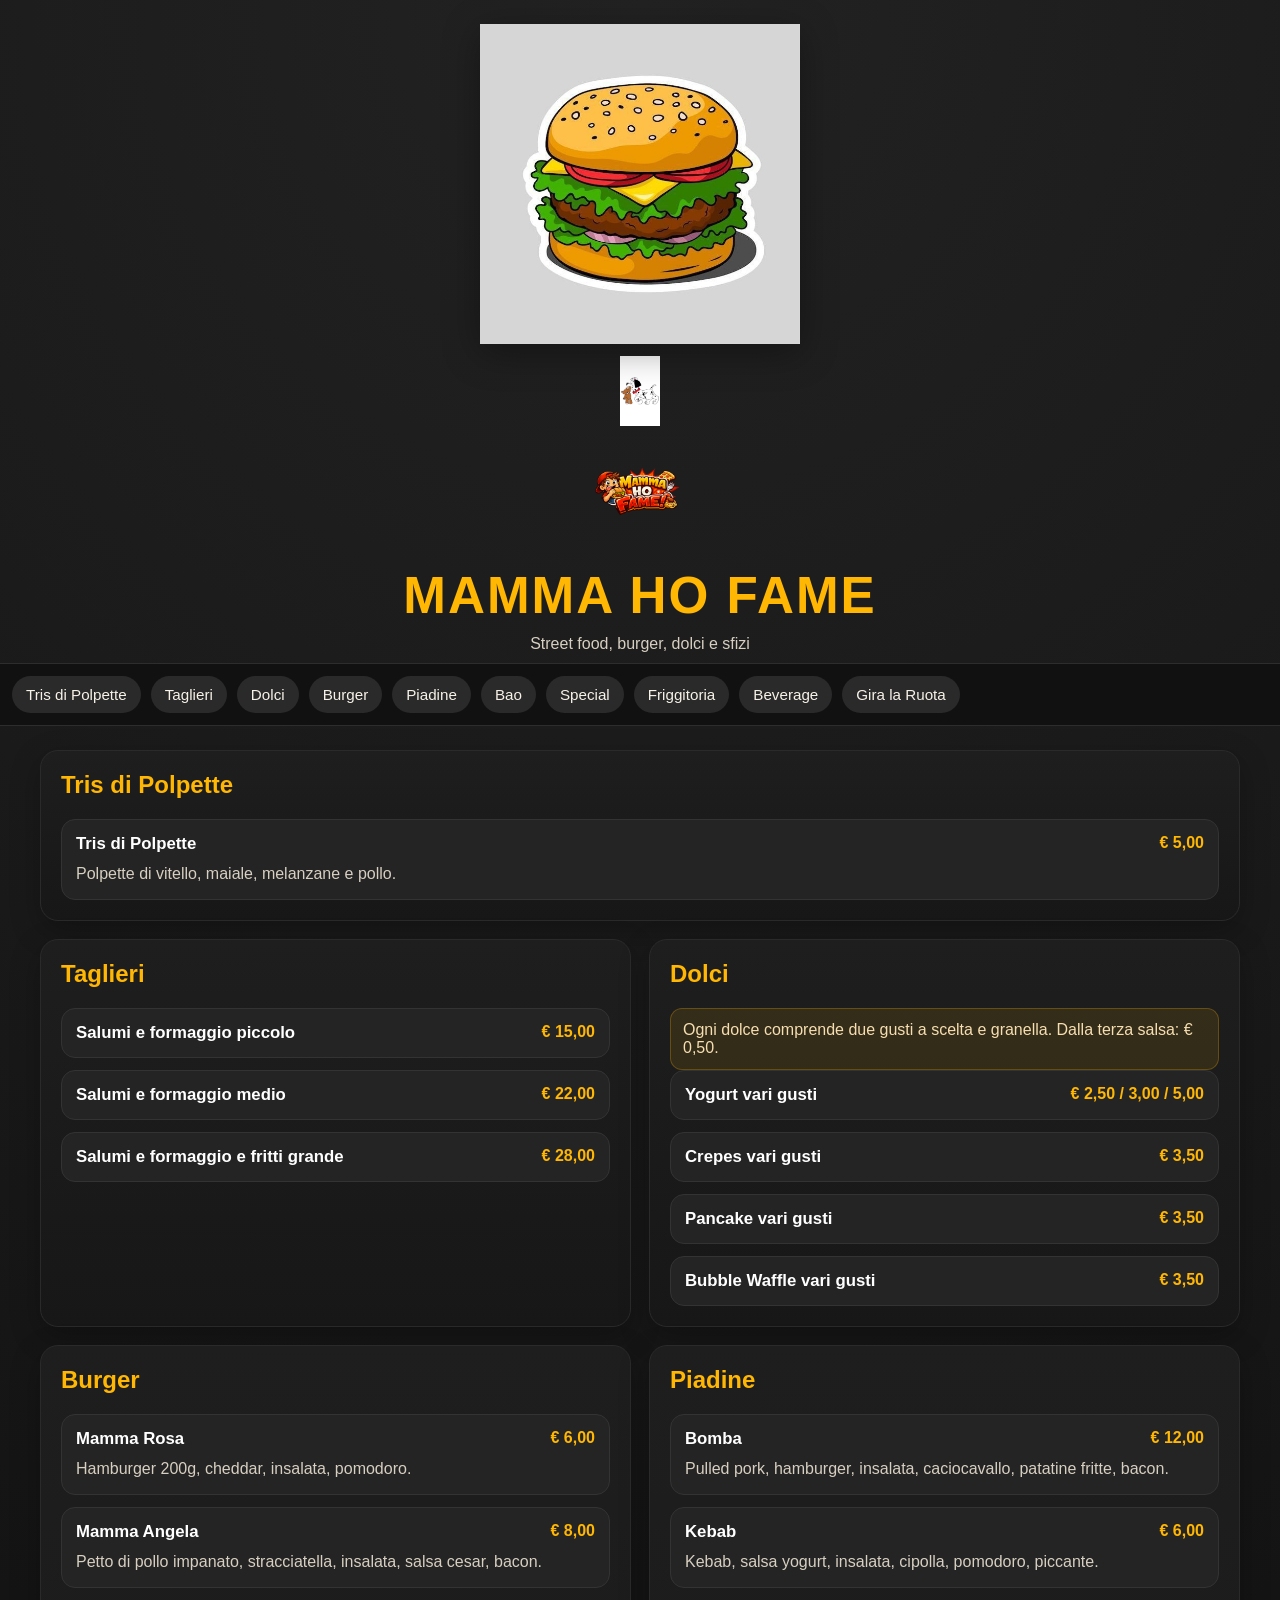
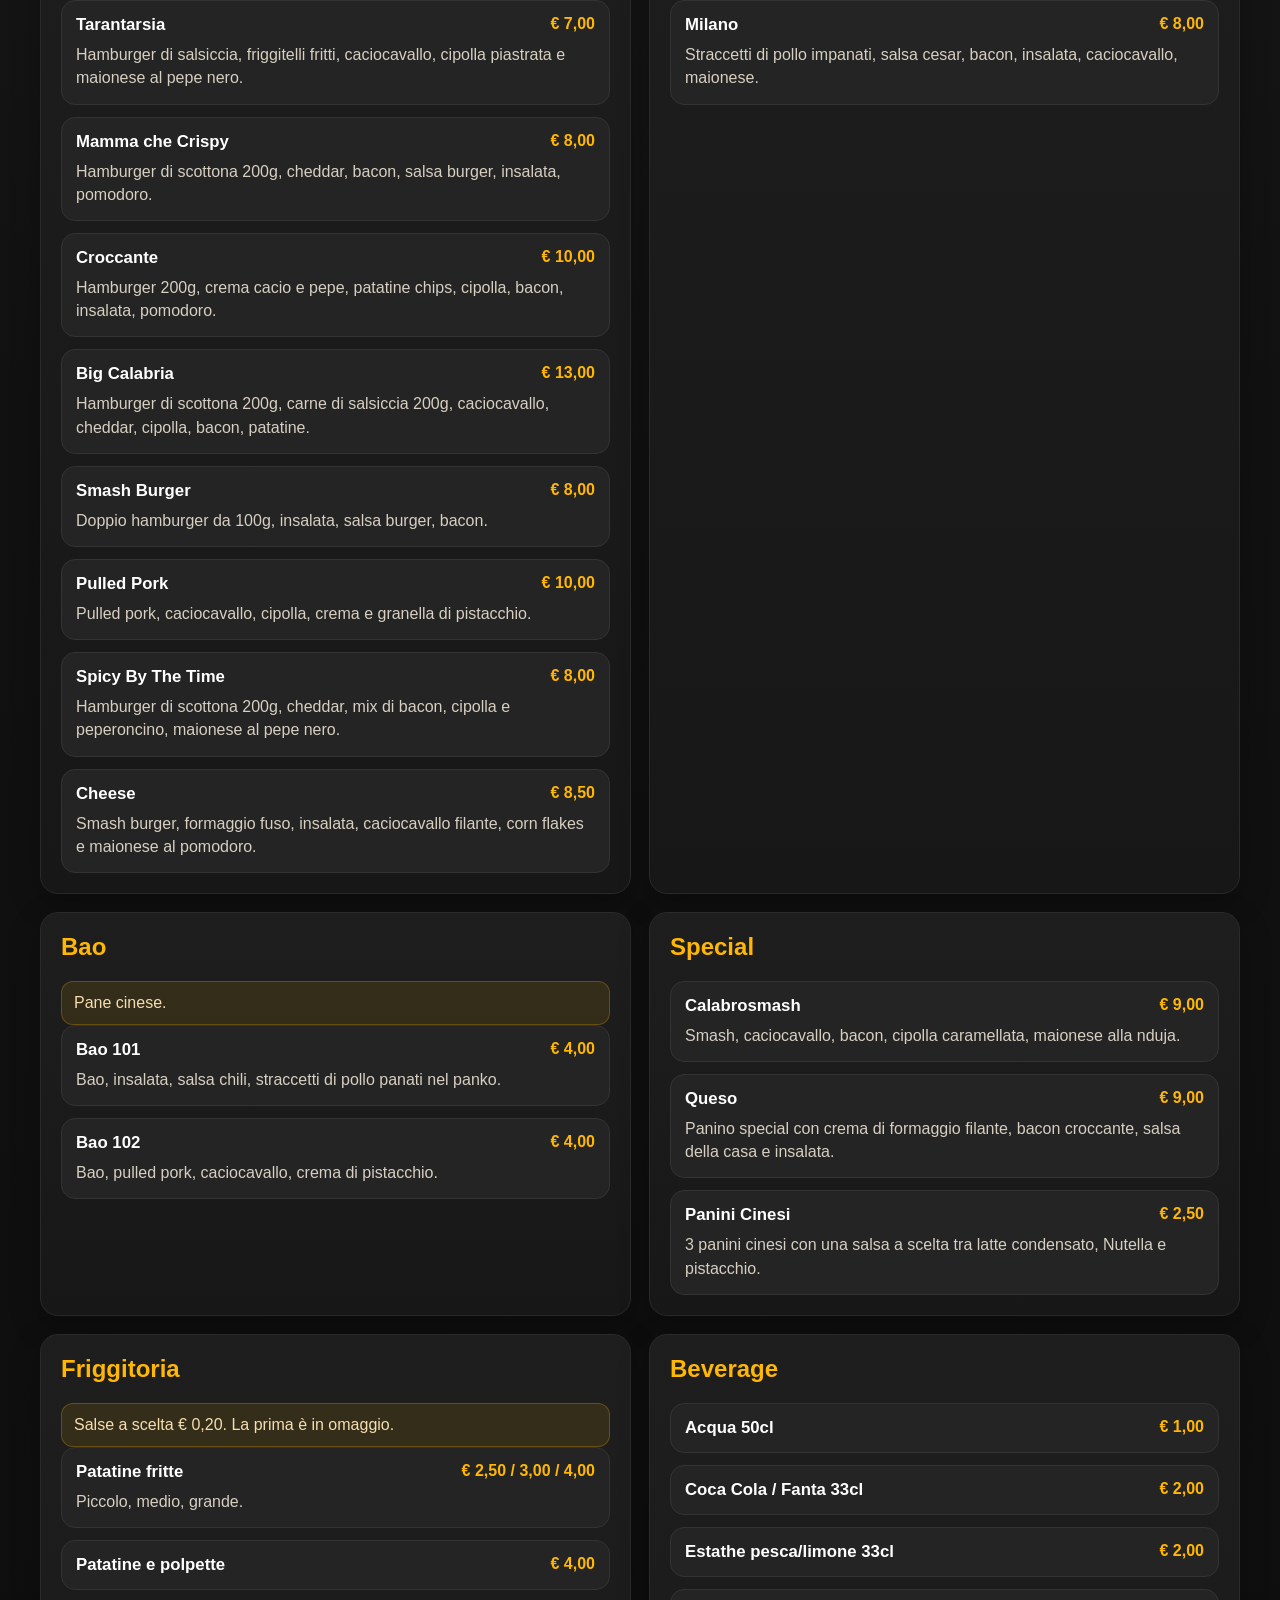
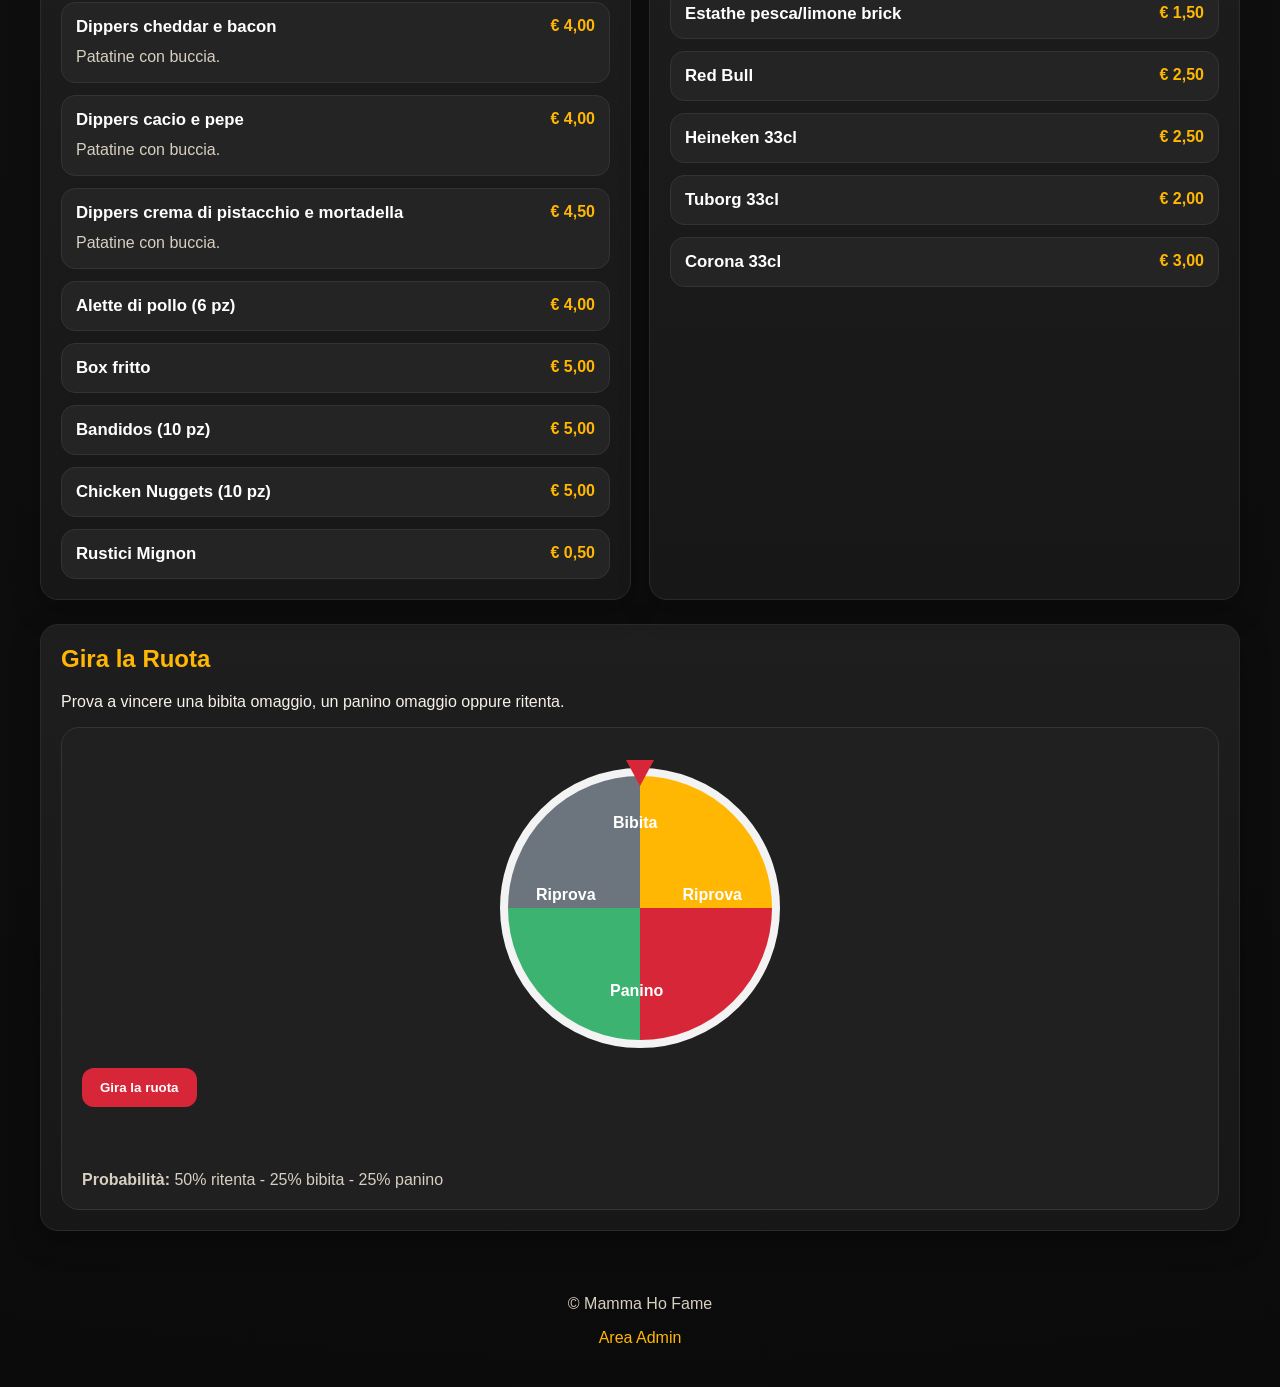
<file: index.html>
<!DOCTYPE html>
<html lang="it">
<head>
  <meta charset="UTF-8" />
  <meta name="viewport" content="width=device-width, initial-scale=1.0" />
  <title>Mamma Ho Fame</title>
  <link rel="stylesheet" href="style.css" />
</head>
<body>
  <header class="hero">
    <div class="hero-top">
      <img src="assets/panino-header.png" alt="Panino Mamma Ho Fame" class="hero-burger" />
    </div>

    <div class="brand-wrap">
      <img src="assets/pongo.png" alt="Pongo" class="pongo-img" />
      <img src="assets/logo.png" alt="Logo Mamma Ho Fame" class="logo-img" />
      <h1>MAMMA HO FAME</h1>
      <p class="subtitle">Street food, burger, dolci e sfizi</p>
    </div>
  </header>

  <nav class="top-nav">
    <a href="#tris">Tris di Polpette</a>
    <a href="#taglieri">Taglieri</a>
    <a href="#dolci">Dolci</a>
    <a href="#burger">Burger</a>
    <a href="#piadine">Piadine</a>
    <a href="#bao">Bao</a>
    <a href="#special">Special</a>
    <a href="#friggitoria">Friggitoria</a>
    <a href="#beverage">Beverage</a>
    <a href="#game">Gira la Ruota</a>
  </nav>

  <main id="menu-container"></main>

  <section id="game" class="menu-section game-section">
    <h2>Gira la Ruota</h2>
    <p>Prova a vincere una bibita omaggio, un panino omaggio oppure ritenta.</p>

    <div class="wheel-card">
      <div class="wheel-area">
        <div class="pointer"></div>
        <div class="wheel" id="wheel">
          <div class="wheel-label label-1">Bibita</div>
          <div class="wheel-label label-2">Riprova</div>
          <div class="wheel-label label-3">Panino</div>
          <div class="wheel-label label-4">Riprova</div>
        </div>
      </div>

      <button id="spinBtn" class="spin-btn">Gira la ruota</button>
      <p id="gameResult" class="game-result"></p>
      <div class="prob-box">
        <strong>Probabilità:</strong>
        <span>50% ritenta - 25% bibita - 25% panino</span>
      </div>
    </div>
  </section>

  <footer class="footer">
    <p>&copy; Mamma Ho Fame</p>
    <a href="admin.html">Area Admin</a>
  </footer>

  <script src="data.js"></script>
  <script src="script.js"></script>
</body>
</html>
</file>
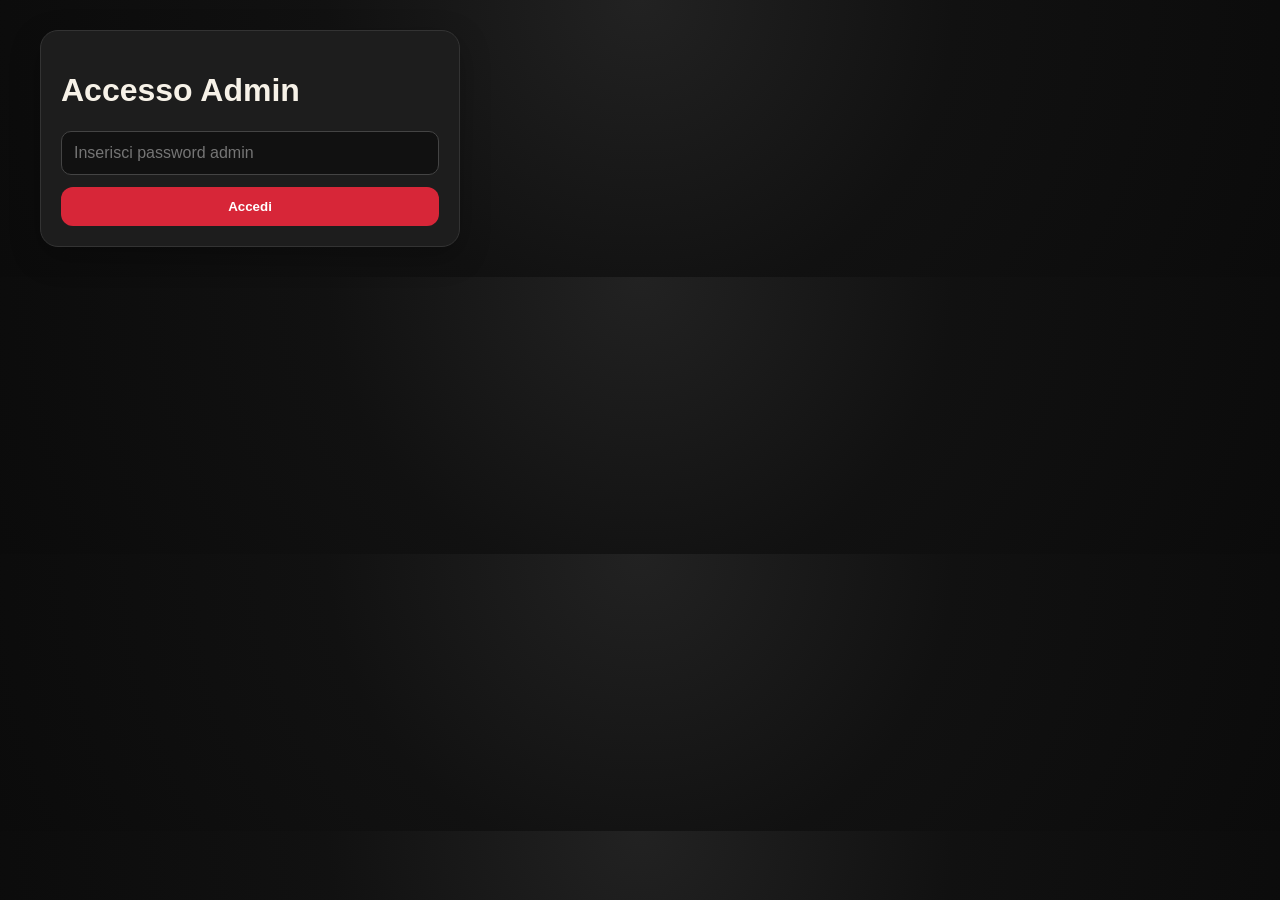
<file: admin.html>
<!DOCTYPE html>
<html lang="it">
<head>
  <meta charset="UTF-8" />
  <meta name="viewport" content="width=device-width, initial-scale=1.0" />
  <title>Admin - Mamma Ho Fame</title>
  <link rel="stylesheet" href="style.css" />
</head>
<body>
  <div class="admin-page">
    <div class="admin-card password-box" id="loginBox">
      <h1>Accesso Admin</h1>
      <div class="admin-form">
        <input type="password" id="adminPassword" placeholder="Inserisci password admin" />
        <button class="login-btn" id="loginBtn">Accedi</button>
      </div>
    </div>

    <div id="adminPanel" class="hidden">
      <div class="admin-card">
        <h1>Gestione Menu</h1>
        <p>Da qui puoi modificare prezzi, prodotti, password admin e sezioni del menu.</p>
        <button class="logout-btn" id="logoutBtn">Esci</button>
      </div>

      <div class="admin-card">
        <h2>Cambia Password Admin</h2>
        <div class="admin-form">
          <input type="text" id="newPassword" placeholder="Nuova password" />
          <button class="save-btn" id="changePasswordBtn">Salva nuova password</button>
        </div>
      </div>

      <div class="admin-card">
        <h2>Aggiungi prodotto</h2>
        <div class="admin-form">
          <select id="sectionSelect"></select>
          <input type="text" id="itemName" placeholder="Nome prodotto" />
          <input type="text" id="itemPrice" placeholder="Prezzo es. € 8,00" />
          <textarea id="itemDescription" placeholder="Descrizione prodotto"></textarea>
          <button class="add-btn" id="addItemBtn">Aggiungi prodotto</button>
        </div>
      </div>

      <div class="admin-card">
        <h2>Modifica prodotti</h2>
        <div id="adminProducts" class="admin-list"></div>
      </div>
    </div>
  </div>

  <script src="data.js"></script>
  <script src="admin.js"></script>
</body>
</html>
</file>
<file: style.css>
:root {
  --bg: #111111;
  --card: #1d1d1d;
  --soft: #2a2a2a;
  --text: #f7f2e8;
  --muted: #d7cfc1;
  --accent: #d72638;
  --accent-2: #ffb703;
  --green: #3cb371;
  --danger: #ef4444;
  --shadow: 0 10px 30px rgba(0, 0, 0, 0.25);
  --radius: 18px;
}

* {
  box-sizing: border-box;
}

html {
  scroll-behavior: smooth;
}

body {
  margin: 0;
  font-family: Arial, Helvetica, sans-serif;
  background:
    radial-gradient(circle at top, #222 0%, #111 45%, #0b0b0b 100%);
  color: var(--text);
}

img {
  max-width: 100%;
  display: block;
}

a {
  color: var(--accent-2);
  text-decoration: none;
}

.hero {
  text-align: center;
  padding: 24px 16px 10px;
}

.hero-top {
  display: flex;
  justify-content: center;
  margin-bottom: 12px;
}

.hero-burger {
  width: min(320px, 80vw);
  filter: drop-shadow(0 8px 18px rgba(0, 0, 0, 0.35));
}

.brand-wrap {
  display: flex;
  flex-direction: column;
  align-items: center;
  gap: 10px;
}

.pongo-img {
  width: 70px;
  height: 70px;
  object-fit: contain;
}

.logo-img {
  width: 120px;
  height: 120px;
  object-fit: contain;
}

.brand-wrap h1 {
  margin: 0;
  font-size: clamp(2rem, 5vw, 3.2rem);
  color: var(--accent-2);
  letter-spacing: 2px;
}

.subtitle {
  margin: 0;
  color: var(--muted);
}

.top-nav {
  position: sticky;
  top: 0;
  z-index: 20;
  display: flex;
  gap: 10px;
  overflow-x: auto;
  padding: 12px;
  background: rgba(17, 17, 17, 0.95);
  border-top: 1px solid #2d2d2d;
  border-bottom: 1px solid #2d2d2d;
}

.top-nav a {
  white-space: nowrap;
  padding: 10px 14px;
  border-radius: 999px;
  background: var(--soft);
  color: var(--text);
  font-size: 0.95rem;
}

main {
  width: min(1200px, 94%);
  margin: 24px auto;
  display: grid;
  grid-template-columns: repeat(2, 1fr);
  gap: 18px;
}

.menu-section {
  background: linear-gradient(180deg, #1e1e1e 0%, #171717 100%);
  border: 1px solid #2a2a2a;
  border-radius: var(--radius);
  box-shadow: var(--shadow);
  padding: 20px;
}

.menu-section.full {
  grid-column: 1 / -1;
}

.menu-section h2 {
  margin-top: 0;
  color: var(--accent-2);
  font-size: 1.5rem;
}

.menu-grid {
  display: grid;
  gap: 12px;
}

.menu-item {
  background: #242424;
  border-radius: 14px;
  padding: 14px;
  border: 1px solid #333;
}

.menu-item-head {
  display: flex;
  justify-content: space-between;
  gap: 12px;
  align-items: start;
}

.menu-item-name {
  font-weight: 700;
  color: #fff;
  font-size: 1.05rem;
}

.menu-item-price {
  font-weight: 700;
  color: var(--accent-2);
  white-space: nowrap;
}

.menu-item-desc {
  margin: 8px 0 0;
  color: var(--muted);
  line-height: 1.45;
}

.note-box {
  margin-top: 12px;
  padding: 12px;
  background: rgba(255, 183, 3, 0.1);
  border: 1px solid rgba(255, 183, 3, 0.25);
  border-radius: 12px;
  color: #f6deb0;
}

.game-section {
  width: min(1200px, 94%);
  margin: 0 auto 24px;
}

.wheel-card {
  background: #202020;
  border-radius: var(--radius);
  padding: 20px;
  border: 1px solid #343434;
}

.wheel-area {
  position: relative;
  display: flex;
  justify-content: center;
  align-items: center;
  margin: 20px 0;
}

.pointer {
  position: absolute;
  top: -8px;
  width: 0;
  height: 0;
  border-left: 14px solid transparent;
  border-right: 14px solid transparent;
  border-top: 26px solid var(--accent);
  z-index: 3;
}

.wheel {
  width: 280px;
  height: 280px;
  border-radius: 50%;
  border: 8px solid #f3f3f3;
  position: relative;
  overflow: hidden;
  transition: transform 4s cubic-bezier(0.17, 0.67, 0.15, 1);
  background:
    conic-gradient(
      #ffb703 0deg 90deg,
      #d72638 90deg 180deg,
      #3cb371 180deg 270deg,
      #6c757d 270deg 360deg
    );
}

.wheel-label {
  position: absolute;
  color: white;
  font-weight: 700;
  font-size: 1rem;
}

.label-1 { top: 38px; left: 105px; }
.label-2 { top: 110px; right: 30px; }
.label-3 { bottom: 40px; left: 102px; }
.label-4 { top: 110px; left: 28px; }

.spin-btn,
.save-btn,
.add-btn,
.login-btn,
.logout-btn,
.delete-btn {
  border: none;
  border-radius: 12px;
  padding: 12px 18px;
  cursor: pointer;
  font-weight: 700;
}

.spin-btn,
.save-btn,
.add-btn,
.login-btn {
  background: var(--accent);
  color: white;
}

.logout-btn {
  background: #555;
  color: white;
}

.delete-btn {
  background: var(--danger);
  color: white;
  padding: 8px 12px;
}

.game-result {
  min-height: 28px;
  font-size: 1.1rem;
  font-weight: 700;
  color: var(--accent-2);
}

.prob-box {
  margin-top: 12px;
  color: var(--muted);
}

.footer {
  text-align: center;
  padding: 24px 16px 40px;
  color: var(--muted);
}

.admin-page {
  width: min(1200px, 94%);
  margin: 30px auto;
}

.admin-card {
  background: var(--card);
  border: 1px solid #333;
  border-radius: var(--radius);
  padding: 20px;
  box-shadow: var(--shadow);
  margin-bottom: 20px;
}

.admin-form,
.admin-item-form {
  display: grid;
  gap: 12px;
}

input,
select,
textarea {
  width: 100%;
  padding: 12px;
  border-radius: 10px;
  border: 1px solid #444;
  background: #111;
  color: white;
  font-size: 1rem;
}

textarea {
  min-height: 90px;
  resize: vertical;
}

.admin-list {
  display: grid;
  gap: 14px;
}

.admin-product {
  background: #232323;
  border: 1px solid #333;
  border-radius: 14px;
  padding: 14px;
}

.admin-product-row {
  display: grid;
  grid-template-columns: 1fr 160px 120px;
  gap: 10px;
  margin-bottom: 10px;
}

.hidden {
  display: none;
}

.password-box {
  max-width: 420px;
}

@media (max-width: 900px) {
  main {
    grid-template-columns: 1fr;
  }

  .admin-product-row {
    grid-template-columns: 1fr;
  }
}
</file>
